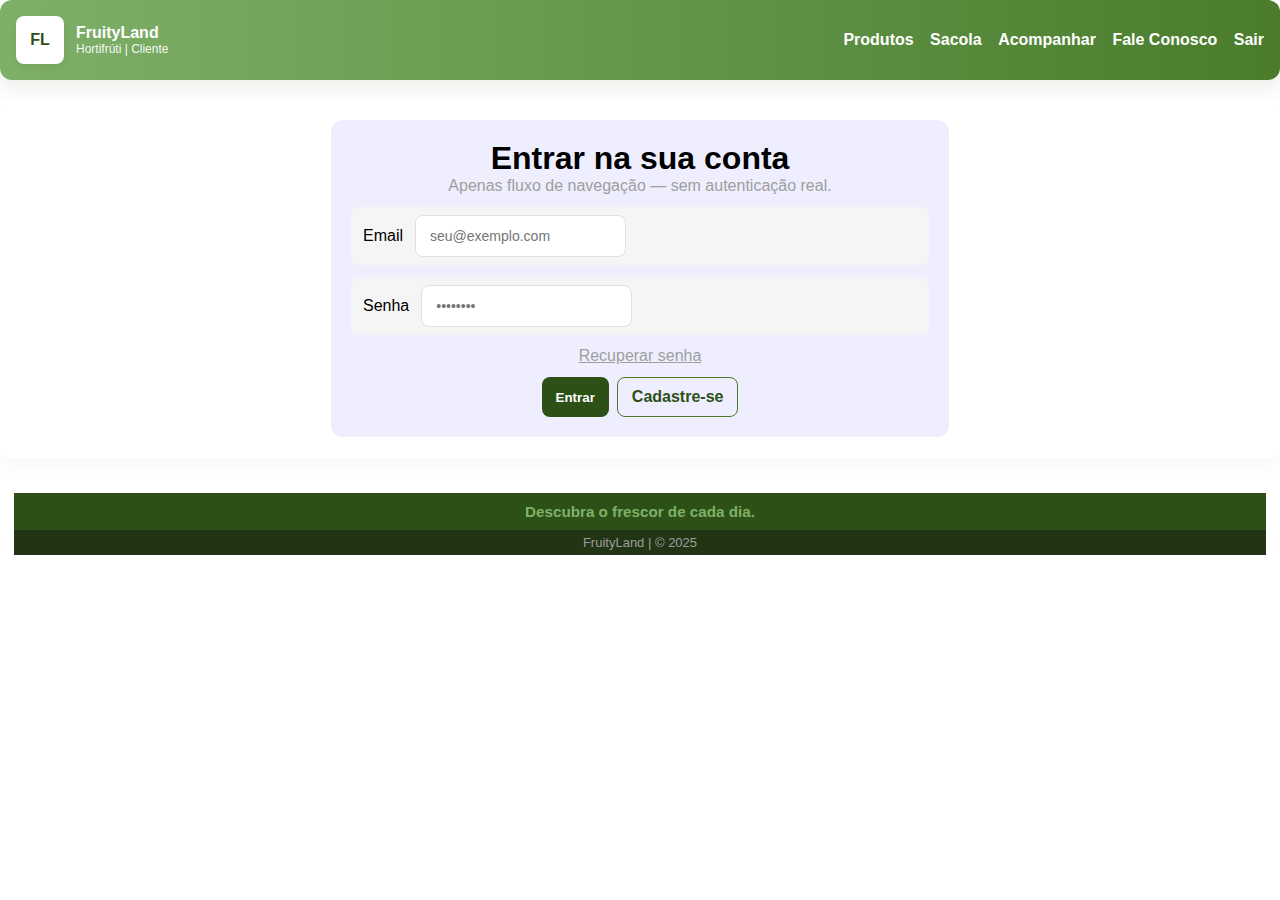
<file: index.html>
<!doctype html>
<html lang="pt-BR">
<head>
  <meta charset="utf-8" />
  <meta name="viewport" content="width=device-width,initial-scale=1" />
  <title>FruityLand — Login</title>
  <link rel="stylesheet" href="css/style.css">
  <!-- Página de login do cliente. Sem persistência. Formulário redireciona para buscar-produtos.html -->
</head>
<body>
  <div class="container">
    <!-- Cabeçalho comum: marca e links de navegação do cliente -->
<header class="header" role="banner" aria-label="Cabeçalho do site">
  <div class="brand">
    <div class="logo" aria-hidden="true">FL</div>
    <div>
      <strong>FruityLand</strong>
      <div style="font-size:12px; color:rgba(255,255,255,0.95)">Hortifrúti | Cliente</div>
    </div>
  </div>

  <nav role="navigation" aria-label="Menu principal">
    <a href="buscar-produtos.html">Produtos</a>
    <a href="sacola.html">Sacola</a>
    <a href="acompanhar-pedido.html">Acompanhar</a>
    <a href="fale-conosco.html">Fale Conosco</a>
    <a href="index.html">Sair</a>
    
  </nav>
</header>

    <main class="main" role="main">
      <div class="form-box">
        <h1>Entrar na sua conta</h1>
      <p style="color:var(--muted)">Apenas fluxo de navegação — sem autenticação real.</p>

      <form class="form" action="buscar-produtos.html" method="get" aria-label="Formulário de login">
        <label>
          <span>Email</span>
          <input class="input" type="email" name="email" placeholder="seu@exemplo.com" required>
        </label>
        <label>
          <span>Senha</span>
          <input class="input" type="password" name="senha" placeholder="••••••••" required>
        </label>
        <a style=" color:var(--muted);" href="recuperar-senha.html">Recuperar senha</a>
        <div style="display:flex; gap:8px; margin-top:8px; margin: auto;">
          <button class="button" type="submit">Entrar</button>
          <a class="button light" href="cadastro.html">Cadastre-se</a>
        </div>
      </form>
      </div>
    </main>

    <footer class="footer">
      <div class="content">
        <h3>Descubra o frescor de cada dia.</h3>
      </div>
      <div class="copyright">
        FruityLand | © 2025
      </div>
    </footer>
  </div>
</body>
</html>
</file>
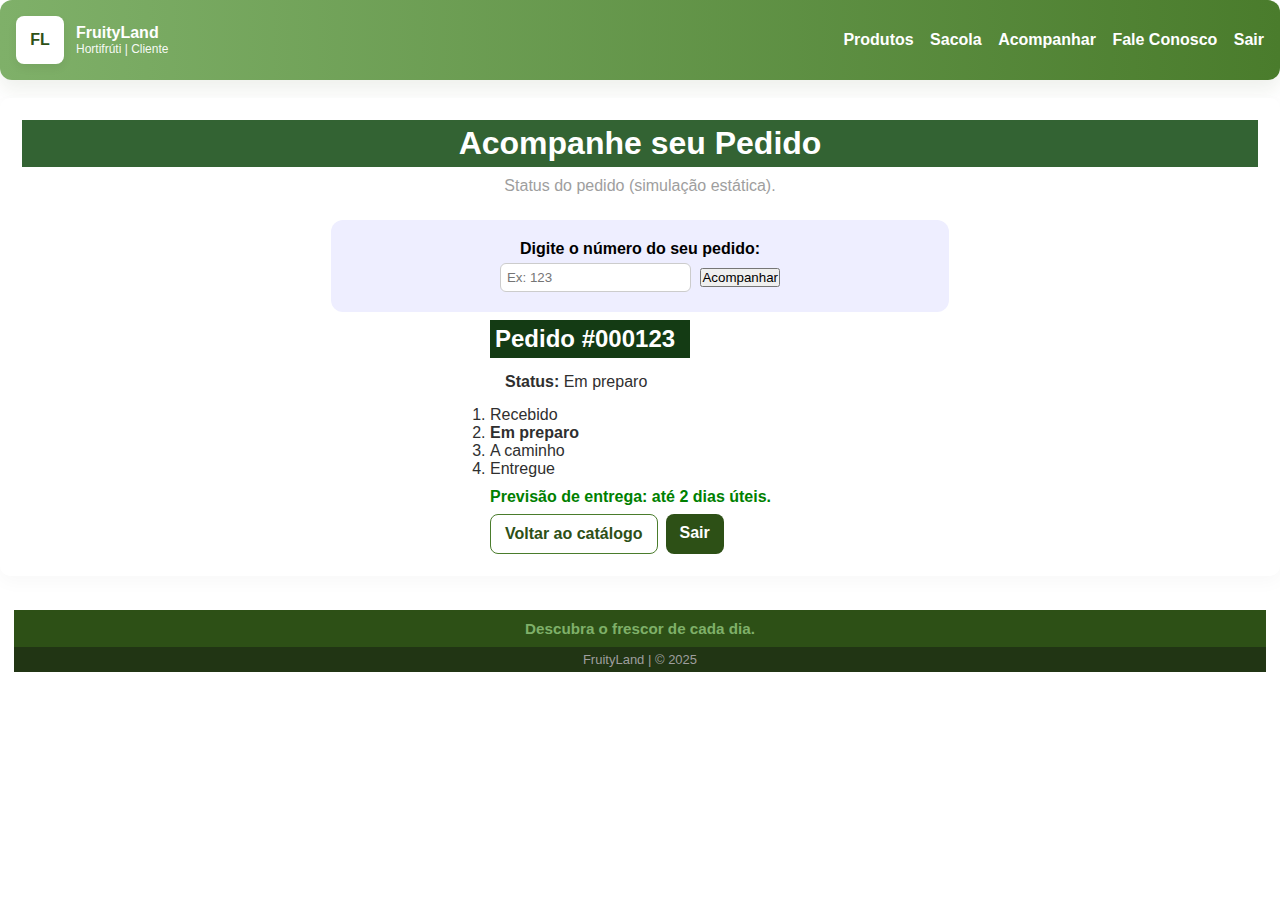
<file: acompanhar-pedido.html>
<!doctype html>
<html lang="pt-BR">
<head>
  <meta charset="utf-8" />
  <meta name="viewport" content="width=device-width,initial-scale=1" />
  <title>FruityLand — Acompanhar Pedido</title>
  <link rel="stylesheet" href="css/style.css">
  <!-- Página para acompanhar o status do pedido. Status simulado. -->
</head>
<body>
  <div class="container">
    <!-- Cabeçalho comum: marca e links de navegação do cliente -->
<header class="header" role="banner" aria-label="Cabeçalho do site">
  <div class="brand">
    <div class="logo" aria-hidden="true">FL</div>
    <div>
      <strong>FruityLand</strong>
      <div style="font-size:12px; color:rgba(255,255,255,0.95)">Hortifrúti | Cliente</div>
    </div>
  </div>

  <nav role="navigation" aria-label="Menu principal">
    <a href="buscar-produtos.html">Produtos</a>
    <a href="sacola.html">Sacola</a>
    <a href="acompanhar-pedido.html">Acompanhar</a>
    <a href="fale-conosco.html">Fale Conosco</a>
    <a href="index.html">Sair</a>
  </nav>
</header>

    <main class="main" aria-labelledby="acompanhar-title">
      <h1 id="acompanhar-title" style="background-color: rgb(51, 99, 51); padding: 5px; text-align: center; color:white;">Acompanhe seu Pedido</h1>
      <p style="color:var(--muted); text-align: center; padding: 10px;">Status do pedido (simulação estática).</p>

      <!-- Formulário simples com validações -->
        <form onsubmit="return false;" style="margin-top:15px; text-align: center;" class="form-box">
        <label for="numero-pedido"><strong>Digite o número do seu pedido:</strong></label><br>
        <input 
          type="number" 
          id="numero-pedido" 
          name="numero-pedido" 
          required 
          min="1" 
          placeholder="Ex: 123" 
          title="Digite apenas números válidos do pedido" 
          style="padding:6px; margin-top:5px; border-radius:6px; border:1px solid #ccc;"
        >
        <button type="submit" style="margin-left:5px;">Acompanhar</button>
      </form>
      <section style="margin-top:12px; width: 300px; margin: 0 auto;">
        <h2 style="background-color: rgb(20, 59, 20); color: #ffff; padding: 5px; width: 200px; margin-top: 8px;">Pedido #000123</h2>
        <p style="padding: 15px;"><strong>Status:</strong> Em preparo</p>
        <ol class="preparo">
          <li>Recebido</li>
          <li><strong>Em preparo</strong></li>
          <li>A caminho</li>
          <li>Entregue</li>
        </ol>

        <!-- Prazo de entrega adicionado em HTML puro -->
        <p style="margin-top:10px; font-weight:bold; color:green; margin-bottom: 8px;">
          Previsão de entrega: até 2 dias úteis.
        </p>

        <div style="display: flex; gap:8px; margin-top:10px; margin: auto;">
          <a class="button light" href="buscar-produtos.html">Voltar ao catálogo</a>
          <a class="button" href="index.html">Sair</a>
        </div>
      </section>
    </main>

    <footer class="footer">
      <div class="content">
        <h3>Descubra o frescor de cada dia.</h3>
      </div>
      <div class="copyright">
        FruityLand | © 2025
      </div>
    </footer>
  </div>
</body>
</html>
</file>
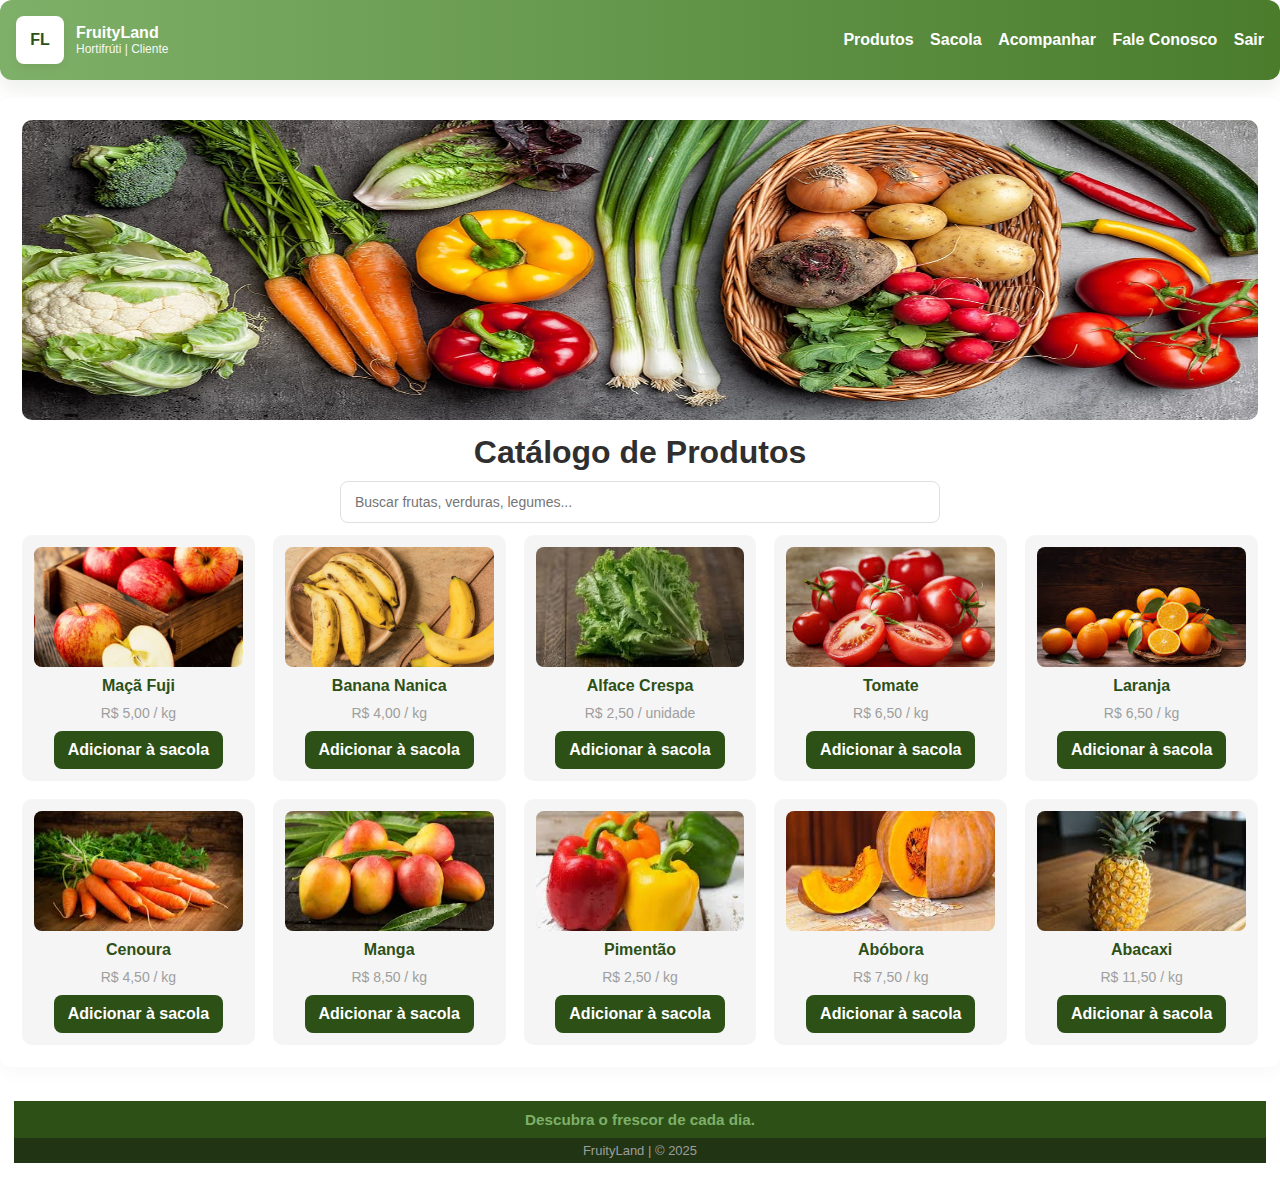
<file: buscar-produtos.html>
<!doctype html>
<html lang="pt-BR">
<head>
  <meta charset="utf-8" />
  <meta name="viewport" content="width=device-width,initial-scale=1" />
  <title>FruityLand — Produtos</title>
  <link rel="stylesheet" href="css/style.css">
  <!-- Catálogo de produtos (busca simulada). Botões adicionam itens levando à sacola estática. -->
</head>
<body>
  <div class="container">
    <!-- Cabeçalho comum: marca e links de navegação do cliente -->
<header class="header" role="banner" aria-label="Cabeçalho do site">
  <div class="brand">
    <div class="logo" aria-hidden="true">FL</div>
    <div>
      <strong>FruityLand</strong>
      <div style="font-size:12px; color:rgba(255,255,255,0.95)">Hortifrúti | Cliente</div>
    </div>
  </div>

  <nav role="navigation" aria-label="Menu principal">
    <a href="buscar-produtos.html">Produtos</a>
    <a href="sacola.html">Sacola</a>
    <a href="acompanhar-pedido.html">Acompanhar</a>
    <a href="fale-conosco.html">Fale Conosco</a>
    <a href="index.html">Sair</a>
  </nav>
</header>

    <main class="main" aria-labelledby="catalogo-title">
      <div>
        <img src="./alimentos.jpeg" width="100%" height="300px" style="border-radius: 10px;">
      </div>
      <h1 id="catalogo-title" style="padding: 10px; text-align: center;">Catálogo de Produtos</h1>
      <form class="form" onsubmit="return false;" role="search" aria-label="Pesquisar produtos" style="display: flex; margin: 0 auto;">
        <input class="input" type="search" placeholder="Buscar frutas, verduras, legumes..." aria-label="Campo de busca">
      </form>

      <section class="grid-produtos" aria-live="polite" aria-label="Lista de produtos">
        <!-- Produto 1 -->
        <article class="produto-card" role="article">
          <img src="./maca.fuji.webp" alt="Maçã Fuji em cesta" />
          <h3>Maçã Fuji</h3>
          <p>R$ 5,00 / kg</p>
          <a class="button" href="sacola.html">Adicionar à sacola</a>
        </article>

        <!-- Produto 2 -->
        <article class="produto-card">
          <img src="./banana.nanica.webp" alt="Cacho de banana nanica" />
          <h3>Banana Nanica</h3>
          <p>R$ 4,00 / kg</p>
          <a class="button" href="sacola.html">Adicionar à sacola</a>
        </article>

        <!-- Produto 3 -->
        <article class="produto-card">
          <img src="./alface.crespa.jpeg" alt="Maço de alface" />
          <h3>Alface Crespa</h3>
          <p>R$ 2,50 / unidade</p>
          <a class="button" href="sacola.html">Adicionar à sacola</a>
        </article>

        <!-- Produto 4 -->
        <article class="produto-card">
          <img src="./tomate.jpeg" alt="Tomates vermelhos" />
          <h3>Tomate</h3>
          <p>R$ 6,50 / kg</p>
          <a class="button" href="sacola.html">Adicionar à sacola</a>
        </article>

        <!-- Produto 5 -->
        <article class="produto-card">
          <img src="./laranja.jpeg" alt="Laranja" />
          <h3>Laranja</h3>
          <p>R$ 6,50 / kg</p>
          <a class="button" href="sacola.html">Adicionar à sacola</a>
        </article>

        <!-- Produto 6 -->
        <article class="produto-card">
          <img src="./cenoura.jpeg" alt="Cenoura" />
          <h3>Cenoura</h3>
          <p>R$ 4,50 / kg</p>
          <a class="button" href="sacola.html">Adicionar à sacola</a>
        </article>

        <!-- Produto 7 -->
        <article class="produto-card">
          <img src="./manga.jpeg" alt="Manga" />
          <h3>Manga</h3>
          <p>R$ 8,50 / kg</p>
          <a class="button" href="sacola.html">Adicionar à sacola</a>
        </article>

        <!-- Produto 8 -->
        <article class="produto-card">
          <img src="./pimentao.jpeg" alt="Pimentão" />
          <h3>Pimentão</h3>
          <p>R$ 2,50 / kg</p>
          <a class="button" href="sacola.html">Adicionar à sacola</a>
        </article>

        <!-- Produto 9 -->
        <article class="produto-card">
          <img src="./abobora.jpeg" alt="Abóbora" />
          <h3>Abóbora</h3>
          <p>R$ 7,50 / kg</p>
          <a class="button" href="sacola.html">Adicionar à sacola</a>
        </article>

        <!-- Produto 10 -->
        <article class="produto-card">
          <img src="./abacaxi.jpeg" alt="Abacaxi" />
          <h3>Abacaxi</h3>
          <p>R$ 11,50 / kg</p>
          <a class="button" href="sacola.html">Adicionar à sacola</a>
        </article>
      </section>
    </main>

    <footer class="footer">
      <div class="content">
        <h3>Descubra o frescor de cada dia.</h3>
      </div>
      <div class="copyright">
        FruityLand | © 2025
      </div>
    </footer>
  </div>
</body>
</html>
</file>
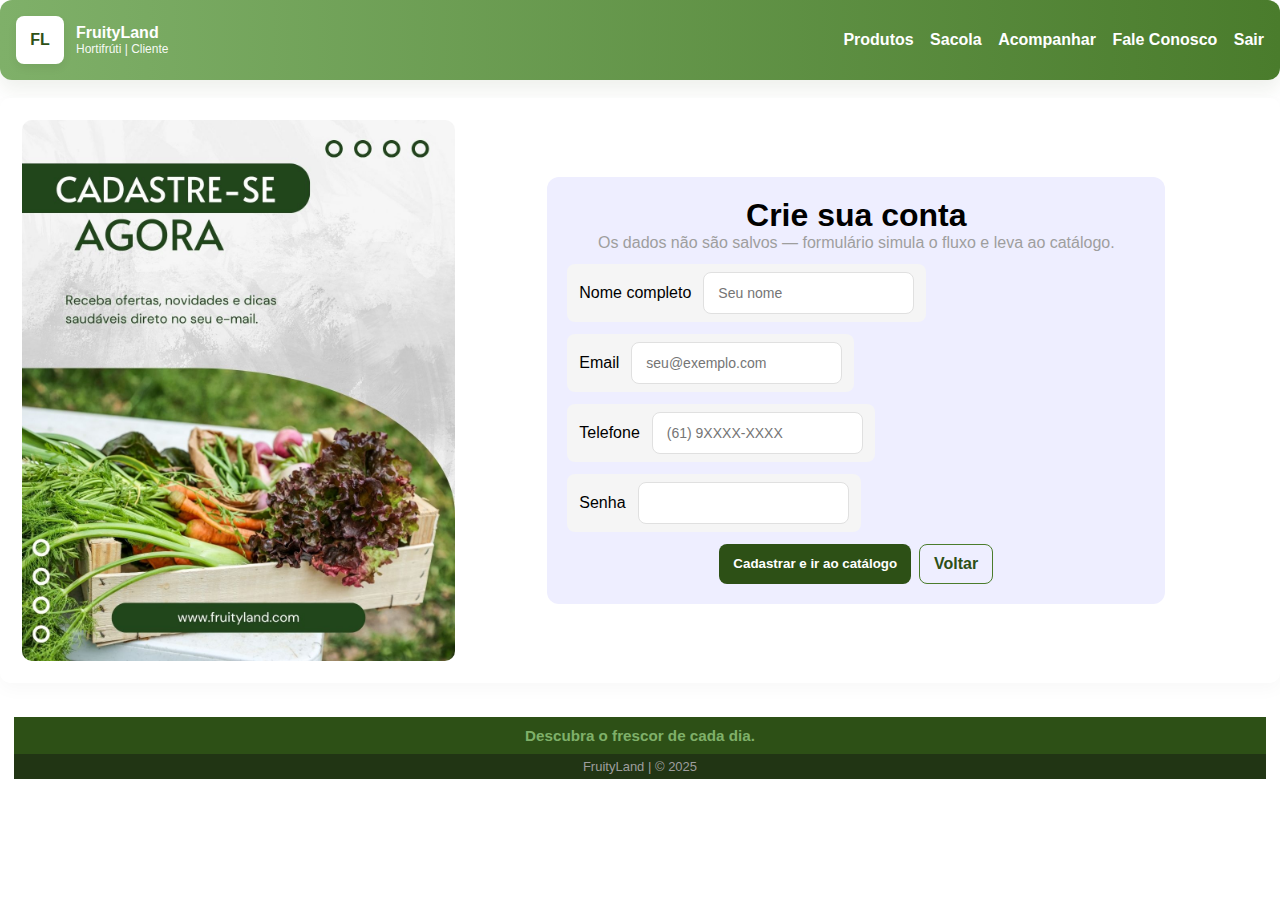
<file: cadastro.html>
<!doctype html>
<html lang="pt-BR">
<head>
  <meta charset="utf-8" />
  <meta name="viewport" content="width=device-width,initial-scale=1" />
  <title>FruityLand — Cadastro</title>
  <link rel="stylesheet" href="css/style.css">
  <!-- Página de cadastro do cliente. Campos básicos e sem envio real. -->
</head>
<body>
  <div class="container">
    <!-- Cabeçalho comum: marca e links de navegação do cliente -->
<header class="header" role="banner" aria-label="Cabeçalho do site">
  <div class="brand">
    <div class="logo" aria-hidden="true">FL</div>
    <div>
      <strong>FruityLand</strong>
      <div style="font-size:12px; color:rgba(255,255,255,0.95)">Hortifrúti | Cliente</div>
    </div>
  </div>

  <nav role="navigation" aria-label="Menu principal">
    <a href="buscar-produtos.html">Produtos</a>
    <a href="sacola.html">Sacola</a>
    <a href="acompanhar-pedido.html">Acompanhar</a>
    <a href="fale-conosco.html">Fale Conosco</a>
    <a href="index.html">Sair</a>
  </nav>
</header>

    <main class="main">
      <div style="display: flex; align-items: center;" >
        <img src="./fruityland.jpg" alt="Cadastro.img" width="35%" height="35%" style="border-radius: 10px ;">
        <div class="form-box">
        <h1>Crie sua conta</h1>
      <p style="color:var(--muted)">Os dados não são salvos — formulário simula o fluxo e leva ao catálogo.</p>

      <form class="form" action="buscar-produtos.html" method="get" aria-label="Formulário de cadastro" style="align-items: baseline;">
        <label>
          <span>Nome completo</span>
          <input class="input" type="text" name="nome" placeholder="Seu nome" required>
        </label>
        <label>
          <span>Email</span>
          <input class="input" type="email" name="email" placeholder="seu@exemplo.com" required>
        </label>
        <label>
          <span>Telefone</span>
          <input class="input" type="tel" name="telefone" placeholder="(61) 9XXXX-XXXX">
        </label>
        <label>
          <span>Senha</span>
          <input class="input" type="password" name="senha" required>
        </label>

        <div style="display:flex; gap:8px; margin-top:8px; margin: auto;">
          <button class="button" type="submit">Cadastrar e ir ao catálogo</button>
          <a class="button light" href="index.html">Voltar</a>
        </div>
      </div>
      </form>
      </div>
    </main>

    <footer class="footer">
      <div class="content">
        <h3>Descubra o frescor de cada dia.</h3>
      </div>
      <div class="copyright">
        FruityLand | © 2025
      </div>
    </footer>
  </div>
</body>
</html>
</file>
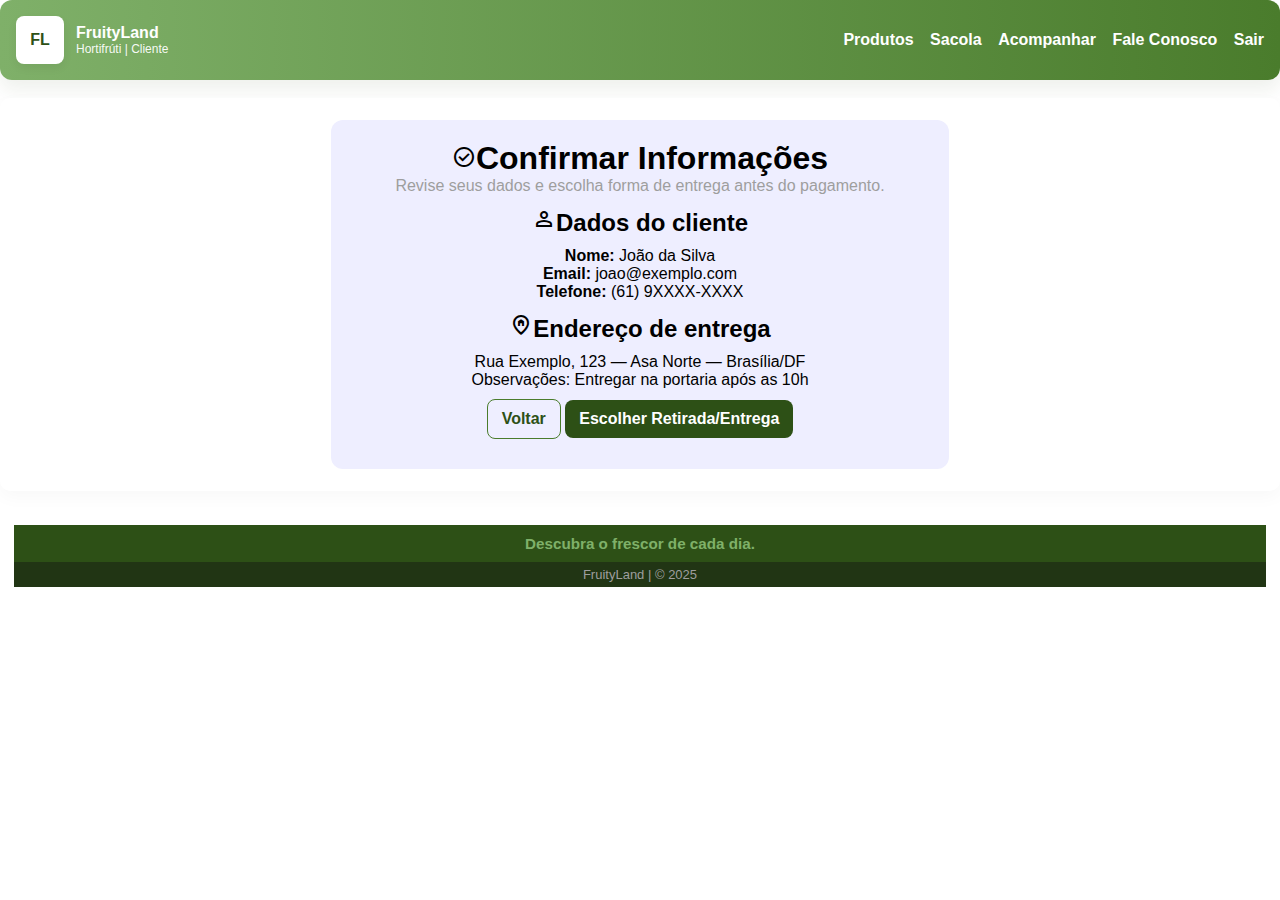
<file: confirmar-dados.html>
<!doctype html>
<html lang="pt-BR">
<head>
  <meta charset="utf-8" />
  <meta name="viewport" content="width=device-width,initial-scale=1" />
  <title>FruityLand — Confirmar Dados</title>
  <link rel="stylesheet" href="css/style.css">
  <link href="https://fonts.googleapis.com/css2?family=Material+Symbols+Outlined" rel="stylesheet"/>

  <!-- Página de confirmação dos dados do cliente e endereço antes do pagamento -->
</head>
<body>
  <div class="container">
    <!-- Cabeçalho comum: marca e links de navegação do cliente -->
<header class="header" role="banner" aria-label="Cabeçalho do site">
  <div class="brand">
    <div class="logo" aria-hidden="true">FL</div>
    <div>
      <strong>FruityLand</strong>
      <div style="font-size:12px; color:rgba(255,255,255,0.95)">Hortifrúti | Cliente</div>
    </div>
  </div>

  <nav role="navigation" aria-label="Menu principal">
    <a href="buscar-produtos.html">Produtos</a>
    <a href="sacola.html">Sacola</a>
    <a href="acompanhar-pedido.html">Acompanhar</a>
    <a href="fale-conosco.html">Fale Conosco</a>
    <a href="index.html">Sair</a>
  </nav>
</header>

    <main class="main" aria-labelledby="confirmar-title">
      <div class="form-box" >
        <h1 id="confirmar-title"><span class="material-symbols-outlined">check_circle</span>Confirmar Informações</h1>
      <p style="color:var(--muted)">Revise seus dados e escolha forma de entrega antes do pagamento.</p>

      <section style="margin-top:12px;">
        <h2><span class="material-symbols-outlined">person</span>Dados do cliente</h2>
        <p style="padding-top: 10px;"><strong>Nome:</strong> João da Silva</p>
        <p><strong>Email:</strong> joao@exemplo.com</p>
        <p><strong>Telefone:</strong> (61) 9XXXX-XXXX</p>
      </section>

      <section style="margin-top:12px;">
        <h2><span class="material-symbols-outlined">home_pin</span>Endereço de entrega</h2>
        <p style="padding-top: 10px;">Rua Exemplo, 123 — Asa Norte — Brasília/DF</p>
        <p>Observações: Entregar na portaria após as 10h</p>

      </section>
      <div style="gap:8px; margin-top:12px; margin: auto; padding: 10px;">
        <a class="button light" href="sacola.html">Voltar</a>
        <a class="button" href="retirada.html">Escolher Retirada/Entrega</a>
      </div>
      </div>
    </main>

    <footer class="footer">
      <div class="content">
        <h3>Descubra o frescor de cada dia.</h3>
      </div>
      <div class="copyright">
        FruityLand | © 2025
      </div>
    </footer>
  </div>
</body>
</html>
</file>
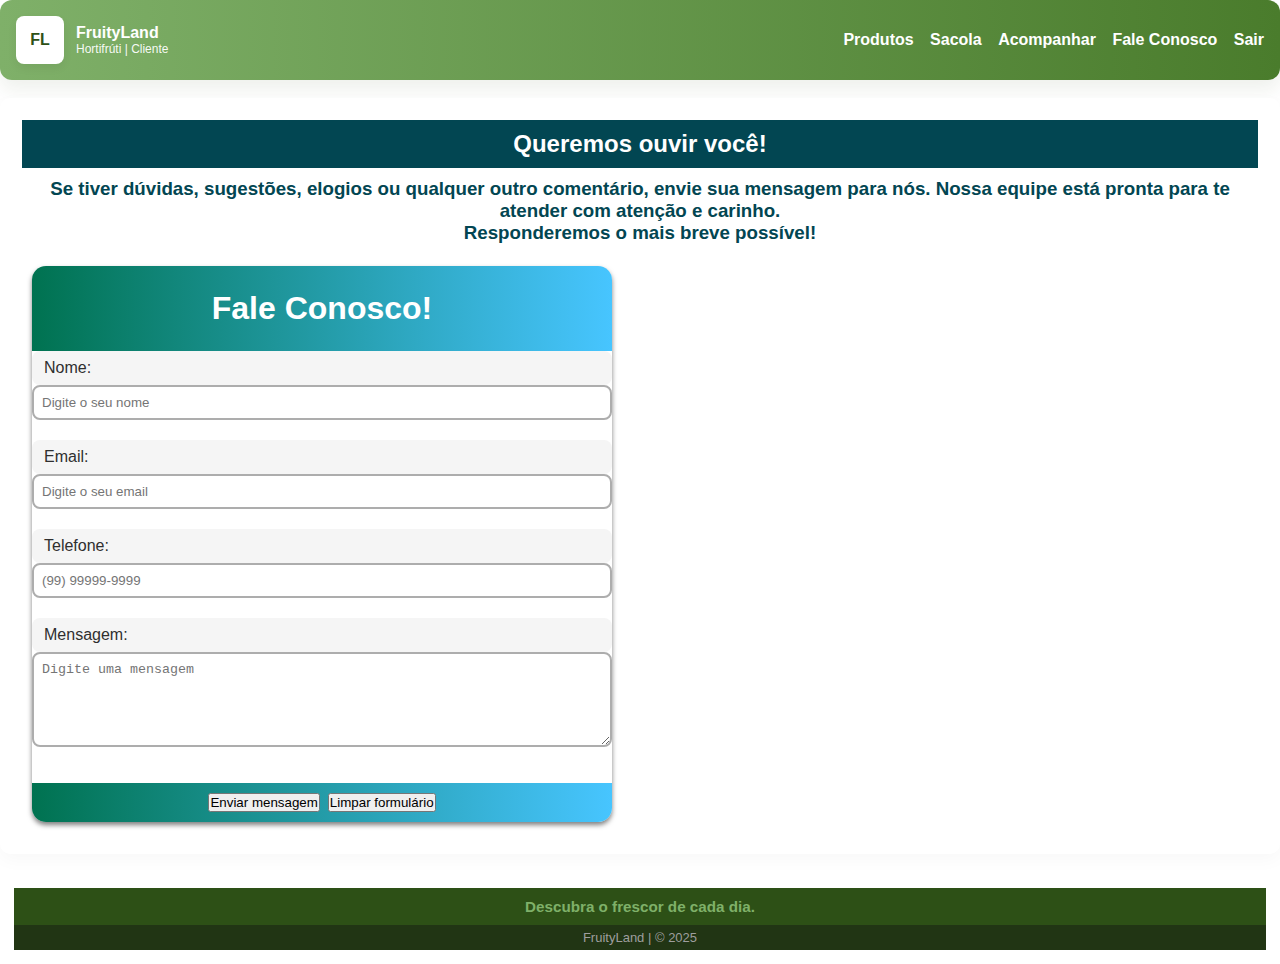
<file: fale-conosco.html>
<!doctype html>
<html lang="pt-BR">
<head>
  <meta charset="utf-8" />
  <meta name="viewport" content="width=device-width,initial-scale=1" />
  <title>FruityLand — Fale Conosco</title>
  <link rel="stylesheet" href="css/style.css">
  <style>
    .form-content {
      margin-bottom: 16px;
    }

    .form-content.error input,
    .form-content.error textarea {
      border: 1px solid red;
    }

    .form-content a {
      color: red;
      font-size: 12px;
      margin-top: 4px;
      display: block;
    }

    .button-group {
      display: flex;
      gap: 8px;
      margin-top: 16px;
    }
    .main form{
      width: 50%;
      display: flex;
      gap: 20px;
      justify-content: center;
      align-items: center;
      padding: 20px;
      box-sizing: border-box;
    }

    
  </style>
</head>
<body>
  <div class="container">
    <header class="header" role="banner" aria-label="Cabeçalho do site">
      <div class="brand">
        <div class="logo" aria-hidden="true">FL</div>
        <div>
          <strong>FruityLand</strong>
          <div style="font-size:12px; color:rgba(255,255,255,0.95)">Hortifrúti | Cliente</div>
        </div>
      </div>

      <nav role="navigation" aria-label="Menu principal">
        <a href="buscar-produtos.html">Produtos</a>
        <a href="sacola.html">Sacola</a>
        <a href="acompanhar-pedido.html">Acompanhar</a>
        <a href="fale-conosco.html">Fale Conosco</a>
        <a href="index.html">Sair</a>
      </nav>
    </header>

    <main class="main" aria-labelledby="fale-title">
      <div>
        <h2 style="background-color: rgb(2, 70, 82); color: white; padding: 10px; text-align: center;">Queremos ouvir você!</h2>
        <h3 style="color:  rgb(2, 70, 82); margin-top: 10px; text-align: center;">Se tiver dúvidas, sugestões, elogios ou qualquer outro comentário, envie sua mensagem para nós.
 Nossa equipe está pronta para te atender com atenção e carinho.
 <br>Responderemos o mais breve possível!</h3>
        <form id="form" class="form" aria-label="Formulário de contato" style="padding: 10px;">
        <div class="formulario">
          <div class="form-header">
            <h1 id="fale-title">Fale Conosco!</h1>
          </div>
          <div class="form-content">
          <label for="username">Nome:</label>
          <input type="text" id="username" placeholder="Digite o seu nome" />
          <a></a>
        </div>

        <div class="form-content">
          <label for="email">Email:</label>
          <input type="email" id="email" placeholder="Digite o seu email" />
          <a></a>
        </div>

        <div class="form-content">
          <label for="telefone">Telefone:</label>
          <input type="tel" id="telefone" placeholder="(99) 99999-9999" maxlength="15" />
          <a></a>
        </div>

        <div class="form-content">
          <label for="mensagem">Mensagem:</label>
          <textarea id="mensagem" rows="5" placeholder="Digite uma mensagem"></textarea>
          <a></a>
        </div>

        <div class="button-group" style=" display: flex; justify-content: center; gap: 8px;">
          <button type="submit">Enviar mensagem</button>
          <button type="reset">Limpar formulário</button>
        </div>
      </form>
      </div>
      
    </main>

    <footer class="footer">
      <div class="content">
        <h3>Descubra o frescor de cada dia.</h3>
      </div>
      <div class="copyright">
        FruityLand | © 2025
      </div>
    </footer>
  </div>

  <script>
    const form = document.getElementById("form");
    const username = document.getElementById("username");
    const email = document.getElementById("email");
    const telefone = document.getElementById("telefone");
    const mensagem = document.getElementById("mensagem");

    form.addEventListener("submit", (event) => {
      event.preventDefault();
      checkForm();
    });

    telefone.addEventListener("input", () => {
      let valor = telefone.value.replace(/\D/g, "");
      if (valor.length > 11) valor = valor.slice(0, 11);

      if (valor.length <= 10) {
        telefone.value = valor.replace(/(\d{2})(\d{4})(\d{0,4})/, "($1) $2-$3");
      } else {
        telefone.value = valor.replace(/(\d{2})(\d{5})(\d{0,4})/, "($1) $2-$3");
      }
    });

    function checkInputUsername() {
      const usernameValue = username.value.trim();
      if (usernameValue === "") {
        errorInput(username, "Nome obrigatório!");
      } else {
        clearError(username);
      }
    }

    function checkInputEmail() {
      const emailValue = email.value.trim();
      const emailRegex = /^[^\s@]+@[^\s@]+\.[^\s@]+$/;
      if (emailValue === "") {
        errorInput(email, "E-mail obrigatório!");
      } else if (!emailRegex.test(emailValue)) {
        errorInput(email, "Formato de e-mail inválido!");
      } else {
        clearError(email);
      }
    }

    function checkInputTelefone() {
      const telefoneValue = telefone.value.trim();
      const telefoneRegex = /^\(\d{2}\)\s\d{4,5}-\d{4}$/;
      if (telefoneValue === "") {
        errorInput(telefone, "Telefone obrigatório!");
      } else if (!telefoneRegex.test(telefoneValue)) {
        errorInput(telefone, "Formato de telefone inválido!");
      } else {
        clearError(telefone);
      }
    }

    function checkInputMensagem() {
      const mensagemValue = mensagem.value.trim();
      if (mensagemValue === "") {
        errorInput(mensagem, "Escreva uma mensagem!");
      } else {
        clearError(mensagem);
      }
    }

    function checkForm() {
      checkInputUsername();
      checkInputEmail();
      checkInputTelefone();
      checkInputMensagem();

      const formItems = form.querySelectorAll(".form-content");
      const isValid = [...formItems].every((item) => item.className === "form-content");

      if (isValid) {
        alert("Mensagem enviada com sucesso! (simulação)");
        form.reset();
      } else {
        alert("Preencha todos os campos corretamente!");
      }
    }

    function errorInput(input, message) {
      const formItem = input.parentElement;
      const textMessage = formItem.querySelector("a");
      textMessage.innerText = message;
      formItem.className = "form-content error";
    }

    function clearError(input) {
      const formItem = input.parentElement;
      const textMessage = formItem.querySelector("a");
      textMessage.innerText = "";
      formItem.className = "form-content";
    }
  </script>
</body>
</file>
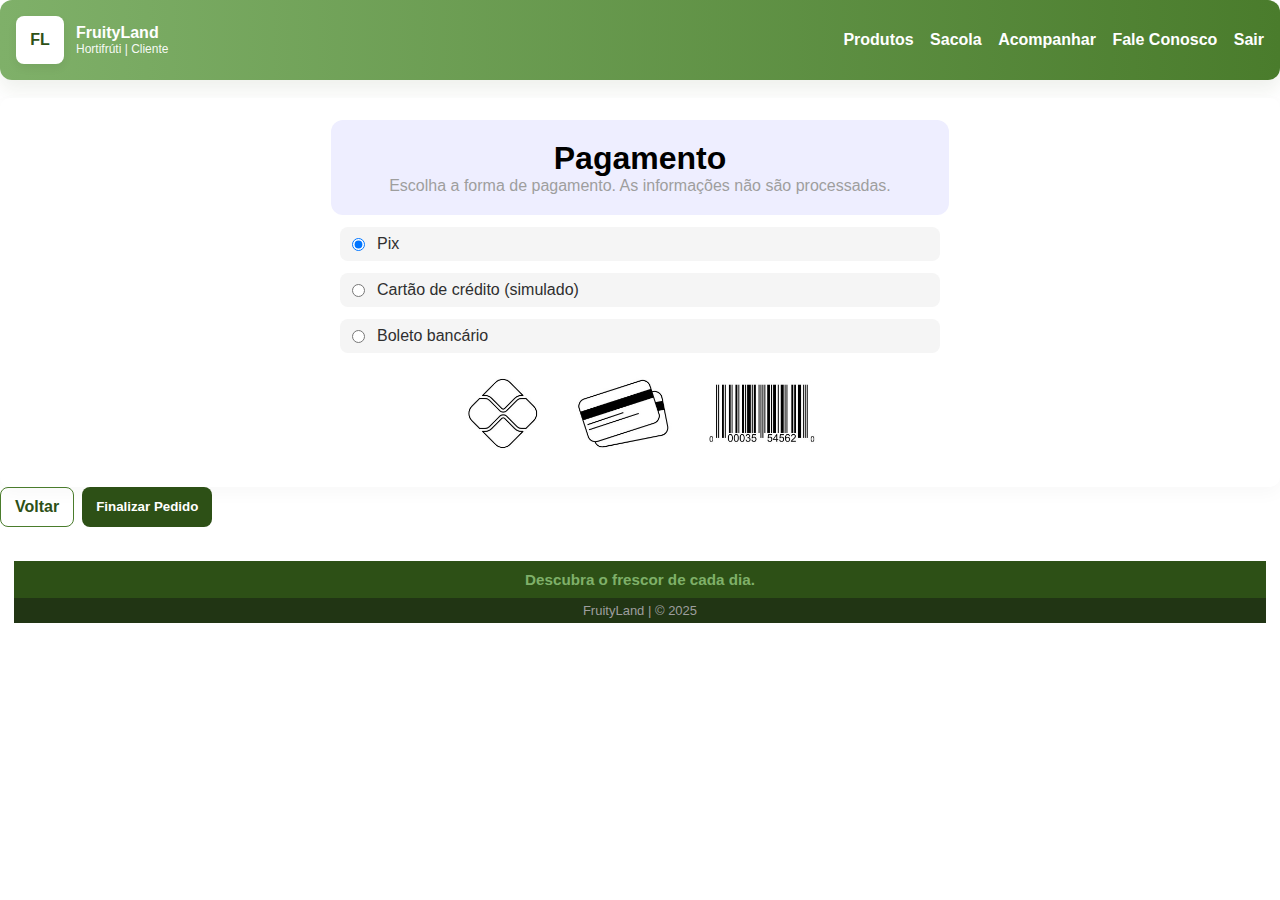
<file: pagamento.html>
<!doctype html>
<html lang="pt-BR">
<head>
  <meta charset="utf-8" />
  <meta name="viewport" content="width=device-width,initial-scale=1" />
  <title>FruityLand — Pagamento</title>
  <link rel="stylesheet" href="css/style.css">
  <!-- Página de escolha da forma de pagamento (simulação). -->
</head>
<body>
  <div class="container">
    <!-- Cabeçalho comum: marca e links de navegação do cliente -->
<header class="header" role="banner" aria-label="Cabeçalho do site">
  <div class="brand">
    <div class="logo" aria-hidden="true">FL</div>
    <div>
      <strong>FruityLand</strong>
      <div style="font-size:12px; color:rgba(255,255,255,0.95)">Hortifrúti | Cliente</div>
    </div>
  </div>

  <nav role="navigation" aria-label="Menu principal">
    <a href="buscar-produtos.html">Produtos</a>
    <a href="sacola.html">Sacola</a>
    <a href="acompanhar-pedido.html">Acompanhar</a>
    <a href="fale-conosco.html">Fale Conosco</a>
    <a href="index.html">Sair</a>
  </nav>
</header>

    <main class="main" aria-labelledby="pagamento-title">
      <div class="form-box">
        <h1 id="pagamento-title">Pagamento</h1>
      <p style="color:var(--muted)">Escolha a forma de pagamento. As informações não são processadas.</p>
      </div>

      <div class="pagamento">
        <form class="form" action="acompanhar-pedido.html" method="get" aria-label="Formulário de pagamento" style="display: flex; gap: 12px;">
        <label >
          <input type="radio" name="pag" value="pix" checked> Pix
        </label>
        <label>
          <input type="radio" name="pag" value="cartao"> Cartão de crédito (simulado)
        </label>
        <label>
          <input type="radio" name="pag" value="boleto"> Boleto bancário
        </label>
        <img src="./Banco Virtual.jpg" alt="Pagamento"  class="imagem-pagamento" width="60%" height="40%" style="margin: 0 auto;">
        </div>
      </div>
      <div style="display:flex; gap:8px; margin-top:12px; margin: auto;">
        <a class="button light" href="retirada.html">Voltar</a>
        <button class="button" type="submit">Finalizar Pedido</button>
      </div>
      </form>
    </main>

    <footer class="footer">
      <div class="content">
        <h3>Descubra o frescor de cada dia.</h3>
      </div>
      <div class="copyright">
        FruityLand | © 2025
      </div>
    </footer>
  </div>
</body>
</html>
</file>
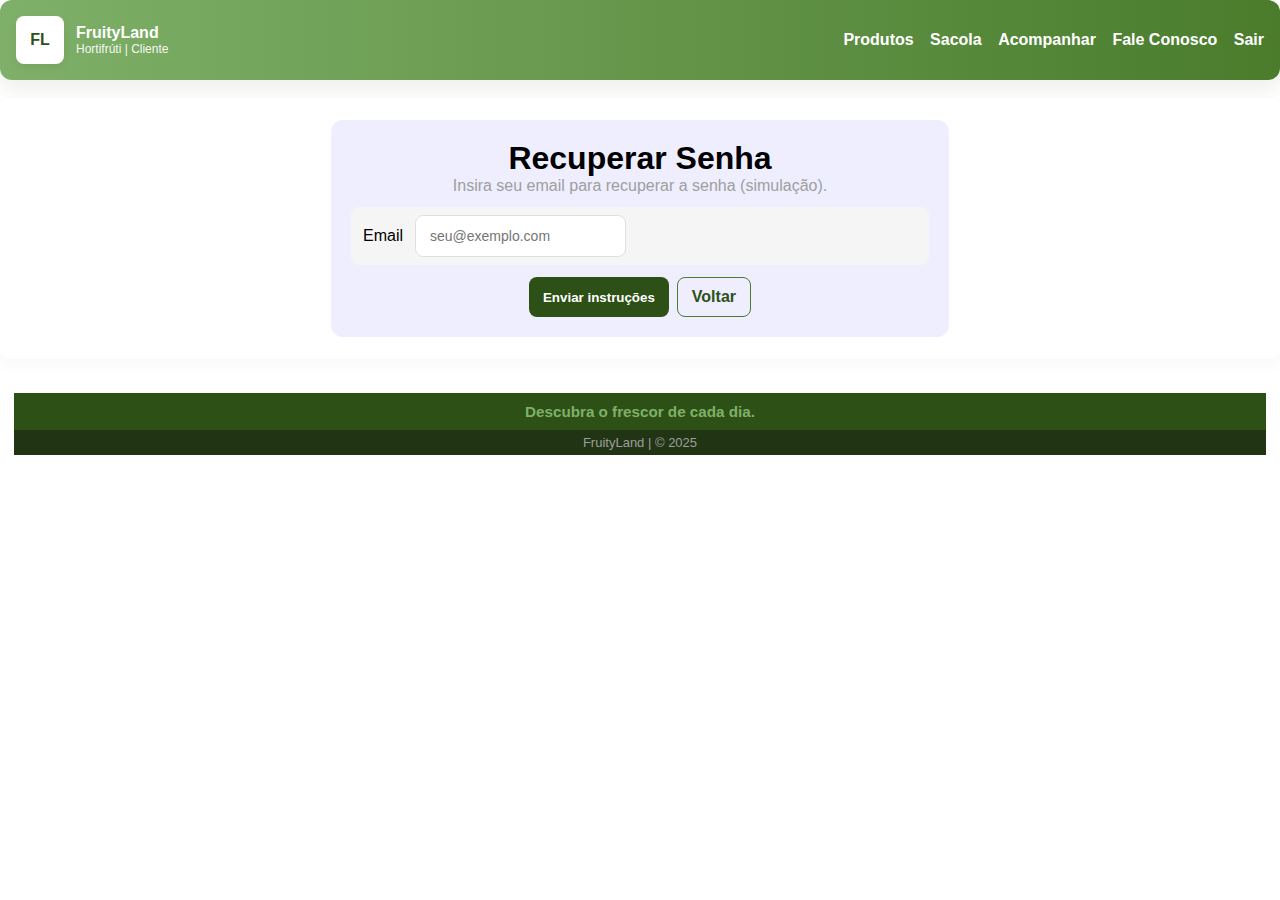
<file: recuperar-senha.html>
<!doctype html>
<html lang="pt-BR">
<head>
  <meta charset="utf-8" />
  <meta name="viewport" content="width=device-width,initial-scale=1" />
  <title>FruityLand — Recuperar Senha</title>
  <link rel="stylesheet" href="css/style.css">
  <!-- Recuperação de senha (simulação): redireciona para login após "envio". -->
</head>
<body>
  <div class="container">
    <!-- Cabeçalho comum: marca e links de navegação do cliente -->
<header class="header" role="banner" aria-label="Cabeçalho do site">
  <div class="brand">
    <div class="logo" aria-hidden="true">FL</div>
    <div>
      <strong>FruityLand</strong>
      <div style="font-size:12px; color:rgba(255,255,255,0.95)">Hortifrúti | Cliente</div>
    </div>
  </div>

  <nav role="navigation" aria-label="Menu principal">
    <a href="buscar-produtos.html">Produtos</a>
    <a href="sacola.html">Sacola</a>
    <a href="acompanhar-pedido.html">Acompanhar</a>
    <a href="fale-conosco.html">Fale Conosco</a>
    <a href="index.html">Sair</a>
  </nav>
</header>

    <main class="main" aria-labelledby="recuperar-title">
      <div class="form-box">
        <h1 id="recuperar-title">Recuperar Senha</h1>
        <p style="color:var(--muted)">Insira seu email para recuperar a senha (simulação).</p>

      <form class="form" action="index.html" method="get" aria-label="Formulário de recuperação de senha">
        <label>
          <span>Email</span>
          <input class="input" type="email" name="email" required placeholder="seu@exemplo.com">
        </label>

        <div style="display:flex; gap:8px; margin-top:8px; margin: auto;">
          <button class="button" type="submit">Enviar instruções</button>
          <a class="button light" href="index.html">Voltar</a>
        </div>
      </form>
      </div>
    </main>

    <footer class="footer">
      <div class="content">
        <h3>Descubra o frescor de cada dia.</h3>
      </div>
      <div class="copyright">
        FruityLand | © 2025
      </div>
    </footer>
  </div>
</body>
</html>
</file>
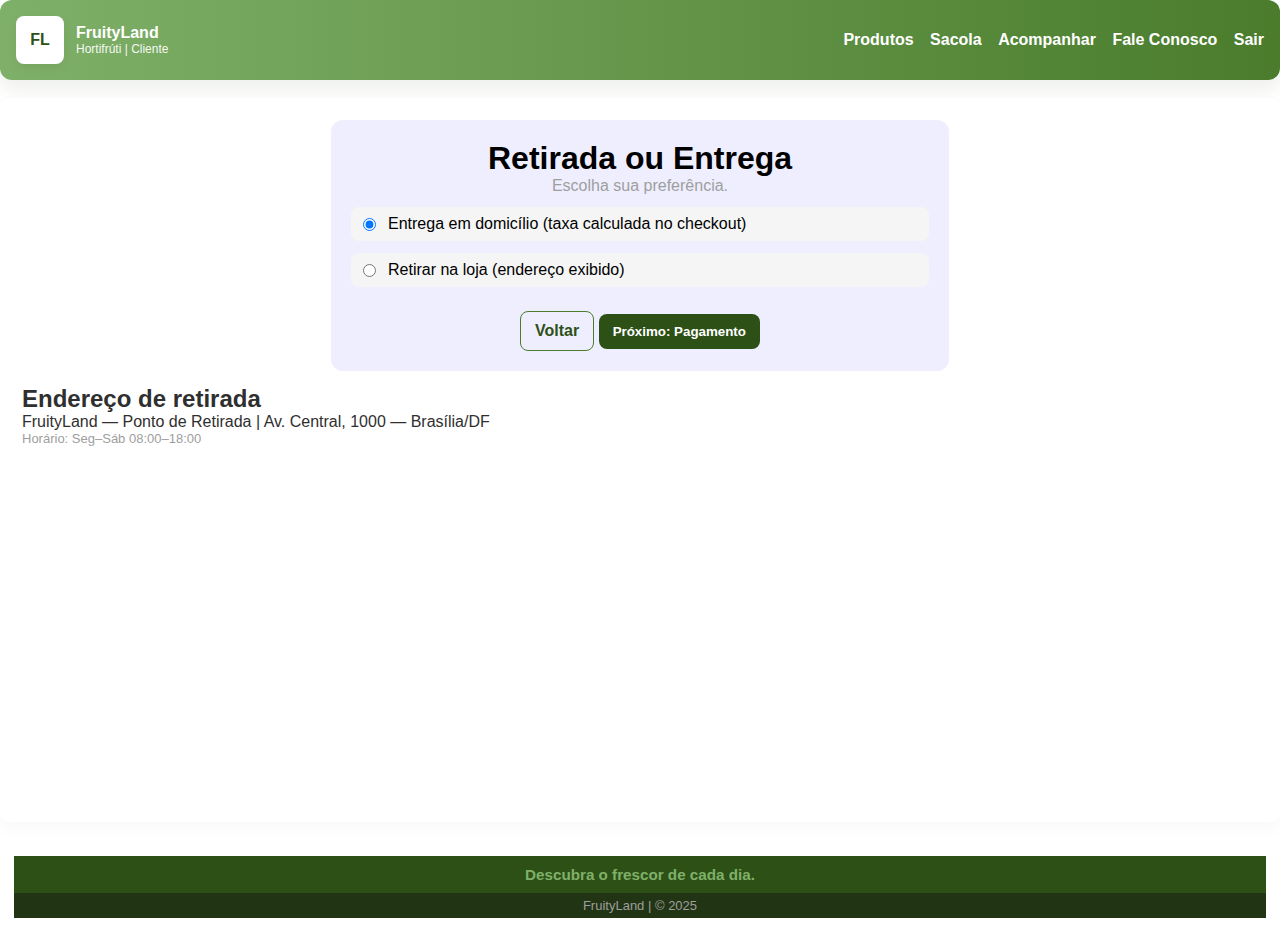
<file: retirada.html>
<!doctype html>
<html lang="pt-BR">
<head>
  <meta charset="utf-8" />
  <meta name="viewport" content="width=device-width,initial-scale=1" />
  <title>FruityLand — Retirada / Entrega</title>
  <link rel="stylesheet" href="css/style.css">
  <!-- Escolha entre retirada na loja ou entrega (simulação) -->
</head>
<body>
  <div class="container">
    <!-- Cabeçalho comum: marca e links de navegação do cliente -->
<header class="header" role="banner" aria-label="Cabeçalho do site">
  <div class="brand">
    <div class="logo" aria-hidden="true">FL</div>
    <div>
      <strong>FruityLand</strong>
      <div style="font-size:12px; color:rgba(255,255,255,0.95)">Hortifrúti | Cliente</div>
    </div>
  </div>

  <nav role="navigation" aria-label="Menu principal">
    <a href="buscar-produtos.html">Produtos</a>
    <a href="sacola.html">Sacola</a>
    <a href="acompanhar-pedido.html">Acompanhar</a>
    <a href="fale-conosco.html">Fale Conosco</a>
    <a href="index.html">Sair</a>
  </nav>
</header>

    <main class="main" aria-labelledby="retirada-title">
      <div class="form-box">
        <h1 id="retirada-title">Retirada ou Entrega</h1>
      <p style="color:var(--muted)">Escolha sua preferência.</p>

      <form class="form" action="pagamento.html" method="get" aria-label="Opções de retirada ou entrega">
        <label>
          <input type="radio" name="tipo" value="entrega" checked> Entrega em domicílio (taxa calculada no checkout)
        </label>
        <label>
          <input type="radio" name="tipo" value="retirada"> Retirar na loja (endereço exibido)
        </label>

        <div style="margin-top:12px;">
          <a class="button light" href="confirmar-dados.html">Voltar</a>
          <button class="button" type="submit">Próximo: Pagamento</button>
        </div>
      </form>
      </div>

      <section style="margin-top:14px;">
        <h2>Endereço de retirada</h2>
        <p>FruityLand — Ponto de Retirada | Av. Central, 1000 — Brasília/DF</p>
        <p style="font-size:13px; color:var(--muted)">Horário: Seg–Sáb 08:00–18:00</p>
        <iframe src="https://www.google.com/maps/embed?pb=!1m18!1m12!1m3!1d122830.05293919539!2d-48.064973298600556!3d-15.833499794772756!2m3!1f0!2f0!3f0!3m2!1i1024!2i768!4f13.1!3m3!1m2!1s0x935a315a256f5487%3A0xe23dc019d5405d7a!2sCm%20Hortifruti!5e0!3m2!1spt-BR!2sbr!4v1761109562204!5m2!1spt-BR!2sbr" width="100%" height="350" style="border:0; border-radius: 20px; padding: 10px;" allowfullscreen="" loading="lazy" referrerpolicy="no-referrer-when-downgrade"></iframe>

      </section>
    </main>

    <footer class="footer">
      <div class="content">
        <h3>Descubra o frescor de cada dia.</h3>
      </div>
      <div class="copyright">
        FruityLand | © 2025
      </div>
    </footer>
  </div>
</body>
</html>
</file>
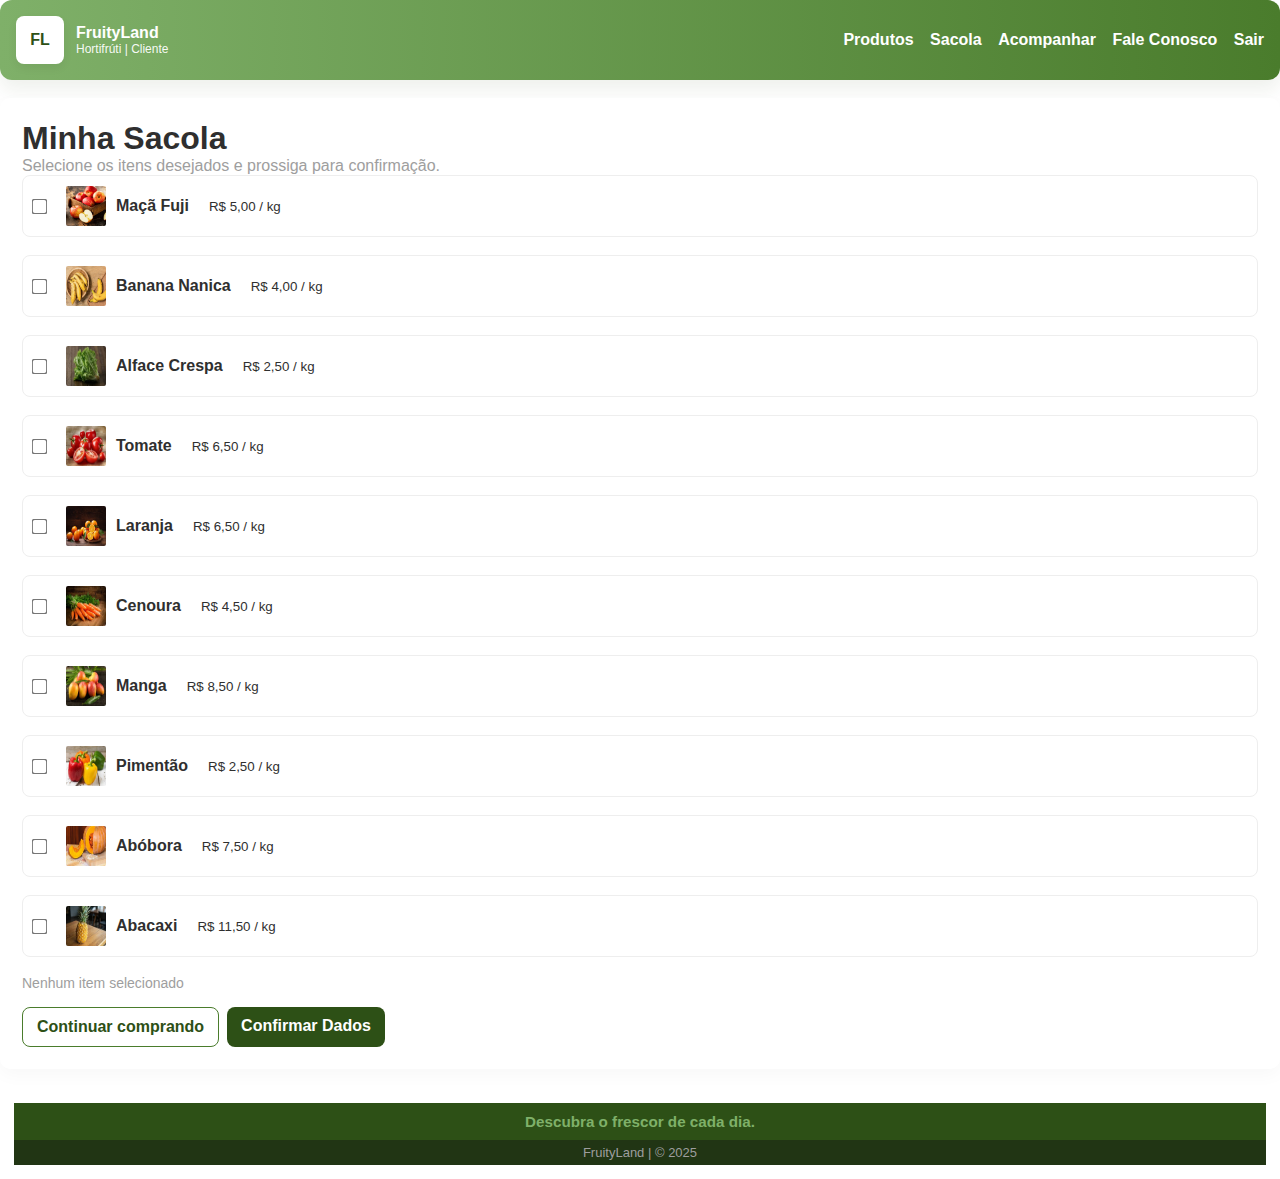
<file: sacola.html>
<!doctype html>
<html lang="pt-BR">
<head>
  <meta charset="utf-8" />
  <meta name="viewport" content="width=device-width,initial-scale=1" />
  <title>FruityLand — Sacola</title>
  <link rel="stylesheet" href="css/style.css">
  <style>
    /* Ajustes visuais dos checkboxes e itens */
    .sacola-list {
      list-style: none;
      padding: 0;
      margin: 0;
    }

    .sacola-item {
      display: flex;
      justify-content: space-between;
      align-items: center;
      background: rgba(255,255,255,0.1);
      padding: 10px;
      margin-bottom: 8px;
      border-radius: 8px;
    }

    .sacola-item input[type="checkbox"] {
      margin-right: 10px;
      transform: scale(1.2);
    }

    .sacola-item.selected {
      background-color: rgba(0, 255, 100, 0.15);
    }

    .total-selecionados {
      margin-top: 10px;
      color: var(--muted);
      font-size: 14px;
    }
  </style>
</head>
<body>
  <div class="container">
    <!-- Cabeçalho -->
<header class="header" role="banner" aria-label="Cabeçalho do site">
  <div class="brand">
    <div class="logo" aria-hidden="true">FL</div>
    <div>
      <strong>FruityLand</strong>
      <div style="font-size:12px; color:rgba(255,255,255,0.95)">Hortifrúti | Cliente</div>
    </div>
  </div>

  <nav role="navigation" aria-label="Menu principal">
    <a href="buscar-produtos.html">Produtos</a>
    <a href="sacola.html">Sacola</a>
    <a href="acompanhar-pedido.html">Acompanhar</a>
    <a href="fale-conosco.html">Fale Conosco</a>
    <a href="index.html">Sair</a>
  </nav>
</header>

    <main class="main" aria-labelledby="sacola-title">
      <h1 id="sacola-title">Minha Sacola</h1>
      <p style="color:var(--muted)">Selecione os itens desejados e prossiga para confirmação.</p>

      <ul class="sacola-list" id="sacola-list">
        <!-- Itens simulados -->
        <li class="sacola-item">
          <label>
            <input type="checkbox" class="select-item">
            <img src="./maca.fuji.webp" width="40px" height="40px" style="border-radius: 2px;">
            <strong>Maçã Fuji</strong><br>
            <small>R$ 5,00 / kg</small>
          </label>
        </li>

        <li class="sacola-item">
          <label>
            <input type="checkbox" class="select-item">
            <img src="./banana.nanica.webp" width="40px" height="40px" style="border-radius: 2px;">
            <strong>Banana Nanica</strong><br>
            <small> R$ 4,00 / kg</small>
          </label>
        </li>

        <li class="sacola-item">
          <label>
            <input type="checkbox" class="select-item">
            <img src="./alface.crespa.jpeg" width="40px" height="40px" style="border-radius: 2px;">
            <strong>Alface Crespa</strong><br>
            <small> R$ 2,50 / kg</small>
          </label>
        </li>

        <li class="sacola-item">
          <label>
            <input type="checkbox" class="select-item">
            <img src="./tomate.jpeg" width="40px" height="40px" style="border-radius: 2px;">
            <strong>Tomate</strong><br>
            <small>R$ 6,50 / kg</small>
          </label>
        </li>

                <li class="sacola-item">
          <label>
            <input type="checkbox" class="select-item">
            <img src="./laranja.jpeg" width="40px" height="40px" style="border-radius: 2px;">
            <strong>Laranja</strong><br>
            <small>R$ 6,50 / kg</small>
          </label>
        </li>

                <li class="sacola-item">
          <label>
            <input type="checkbox" class="select-item">
            <img src="./cenoura.jpeg" width="40px" height="40px" style="border-radius: 2px;">
            <strong>Cenoura</strong><br>
            <small>R$ 4,50 / kg</small>
          </label>
        </li>

                <li class="sacola-item">
          <label>
            <input type="checkbox" class="select-item">
            <img src="./manga.jpeg" width="40px" height="40px" style="border-radius: 2px;">
            <strong>Manga</strong><br>
            <small>R$ 8,50 / kg</small>
          </label>
        </li>

                <li class="sacola-item">
          <label>
            <input type="checkbox" class="select-item">
            <img src="./pimentao.jpeg" width="40px" height="40px" style="border-radius: 2px;">
            <strong>Pimentão</strong><br>
            <small>R$ 2,50 / kg</small>
          </label>
        </li>

                <li class="sacola-item">
          <label>
            <input type="checkbox" class="select-item">
            <img src="./abobora.jpeg" width="40px" height="40px" style="border-radius: 2px;">
            <strong>Abóbora</strong><br>
            <small>R$ 7,50 / kg</small>
          </label>
        </li>

                <li class="sacola-item">
          <label>
            <input type="checkbox" class="select-item">
            <img src="./abacaxi.jpeg" width="40px" height="40px" style="border-radius: 2px;">
            <strong>Abacaxi</strong><br>
            <small>R$ 11,50 / kg</small>
          </label>
        </li>
        </ul>

      <div class="total-selecionados" id="total-selecionados">
        Nenhum item selecionado
      </div>
    

      <div style="display:flex; gap:8px; margin-top:16px;">
        <a class="button light" href="buscar-produtos.html">Continuar comprando</a>
        <a class="button" href="confirmar-dados.html">Confirmar Dados</a>
      </div>
    </main>

    <footer class="footer">
      <div class="content">
        <h3>Descubra o frescor de cada dia.</h3>
      </div>
      <div class="copyright">
        FruityLand | © 2025
      </div>
    </footer>
  </div>

  <script>
    // Script para destacar seleção e contar quantos itens estão marcados
    const checkboxes = document.querySelectorAll('.select-item');
    const totalSelecionados = document.getElementById('total-selecionados');

    function atualizarContagem() {
      const selecionados = document.querySelectorAll('.select-item:checked');
      totalSelecionados.textContent = 
        selecionados.length === 0
          ? 'Nenhum item selecionado'
          : `${selecionados.length} item(s) selecionado(s)`;
    }

    checkboxes.forEach(cb => {
      cb.addEventListener('change', e => {
        const item = e.target.closest('.sacola-item');
        item.classList.toggle('selected', e.target.checked);
        atualizarContagem();
      });
    });

    atualizarContagem();
  </script>
</body>
</html>
</file>
<file: css/style.css>
/* style.css - Estilos globais para o site FruityLand (cliente)
   Projeto estático em HTML e CSS - sem persistência de dados.
   Paleta: tons profissionais de verde e neutros.
*/

/* Reset simples */
* { box-sizing: border-box; margin: 0; padding: 0; }

html, body {
  height: 100%;
  font-family: Inter, "Helvetica Neue", Arial, sans-serif;
  background: #ffffff;
  color: #2f2f2f;
  -webkit-font-smoothing: antialiased;
}

/* Variáveis de cor (tons de verde profissionais) */
:root{
  --green-dark: #2d5016;
  --green-medium: #4a7c2c;
  --green-light: #7fb069;
  --bg-light: #e8f5e9;
  --muted: #9e9e9e;
  --card-bg: #f5f5f5;
  --success: #4caf50;
  --error: #f44336;
}

/* Layout principal */
.container {
  max-width: auto;
  margin: auto;
}

/* Cabeçalho reutilizável */
.header {
  display:flex;
  justify-content:space-between;
  align-items:center;
  gap:12px;
  padding:16px;
  background:linear-gradient(90deg,var(--green-light),var(--green-medium));
  color:#fff;
  border-radius:12px;
  box-shadow: 0 10px 18px rgba(45,80,22,0.08);
}

.brand {
  display:flex;
  gap:12px;
  align-items:center;
}

.brand .logo {
  width:48px; height:48px;
  background: #fff;
  border-radius:8px;
  display:flex;
  align-items:center;
  justify-content:center;
  color:var(--green-dark);
  font-weight:700;
  box-shadow: 0 4px 10px rgba(0,0,0,0.06);
}

.header nav a {
  color: #ffffff;
  text-decoration:none;
  margin-left:12px;
  font-weight:600;
}

.main {
  background: #fff;
  padding:22px;
  margin-top:18px;
  border-radius:10px;
  box-shadow: 0 6px 18px rgba(16,24,16,0.03);
}

/* Forms */
.form {
  display:flex;
  flex-direction:column;
  gap:12px;
  max-width:600px;
  margin-top:12px;
}

.form label{
  display: flex;
  align-items: center;
  gap: 12px;
  background: #f5f5f5;
  padding: 8px 12px;
  border-radius: 8px;
}

.form-box{
  display: auto;
  text-align: center;
  margin: 0 auto;
  justify-content: center;
  background: rgb(238, 238, 255);
  color: black;
  padding: 20px;
  border-radius: 12px;
  width: 50%;
}

.formulario{
  flex: 1;
  background-color: #ffffff;
  flex-direction: column;
  display: flex;
  justify-content: center;
  border-radius: 14px;
  margin: 0 auto;
  max-width: 600px;
  width: 100%;
  box-shadow: 0 3px 5px rgba(0,0,0, 0.5);
  overflow: hidden;
}
.form-content input{
  padding: 8px;
  display: block;
  width: 100%;
  border-radius: 8px;
  border: 2px solid rgb(173, 173, 173);
}
.form-content textarea{
  padding: 8px;
  display: block;
  width: 100%;
  border-radius: 8px;
  border: 2px solid rgb(173, 173, 173);
}


.form-header {
  background: linear-gradient(90deg, #007250, rgb(71, 197, 255));
  padding: 24px;
  text-align: center;
  color: #ffffff;
}

.input, .select, .textarea {
  padding:12px 14px;
  border-radius:8px;
  border:1px solid #e0e0e0;
  background: #fff;
  font-size:14px;
}

.button {
  display:inline-block;
  padding:10px 14px;
  border-radius:8px;
  background:var(--green-dark);
  color:#fff;
  border:none;
  cursor:pointer;
  text-decoration:none;
  font-weight:700;
  text-align:center;
}

.button-group{
    background: linear-gradient(90deg, #007250, rgb(71, 197, 255));
    color: white;
    width: 100%;
    padding: 10px;
    border: 0;
    font-size: 16px;
    cursor: pointer;
    margin-top: 14px;
}

/* Secondary button */
.button.light {
  background:transparent;
  color:var(--green-dark);
  border:1px solid var(--green-medium);
}

/* Grid de produtos */
.grid-produtos {
  display:grid;
  grid-template-columns: repeat(auto-fill, minmax(200px,1fr));
  gap:18px;
  margin-top:12px;
}

.produto-card {
  background:var(--card-bg);
  padding:12px;
  border-radius:10px;
  display:flex;
  flex-direction:column;
  gap:10px;
  align-items:center;
  transition: transform 0.3s ease, box-shadow 0.3s ease;
}

.produto-card:hover {
  transform: scale(1.05); 
  box-shadow: 0 4px 12px rgba(0, 0, 0, 0.2);
}


.produto-card img {
  width:100%;
  height:120px;
  object-fit:cover;
  border-radius:8px;
  background: #c6e5c2;
}

.produto-card h3 {
  font-size:16px;
  color:var(--green-dark);
}

.produto-card p {
  color:var(--muted);
  font-size:14px;
}

/* Sacola (carrinho) */
.sacola-list {
  list-style:none;
  display:flex;
  flex-direction:column;
  gap:10px;
  margin-top:12px;
}

.sacola-item {
  background:#fff;
  border:1px solid #eee;
  padding:12px;
  border-radius:8px;
  display:flex;
  justify-content:space-between;
  align-items:center;
}
.sacola-item label{
  display: flex;
  align-items: center;
  gap: 10px;
}

.pagamento{
  display: flex;
  justify-content: center;
  align-items: center;
  gap: 24px;
}



/* Footer */
.footer {
  margin-top:20px;
  padding:14px;
  text-align:center;
  color:var(--muted);
  font-size:13px;
}

.footer .content{
  padding: 10px;
  color: #7fb069;
  width: 100%;
  background-color: #2d5016;
}
.footer .copyright{
  padding: 5px;
  width: 100%;
  background-color: #213514;
}

/* Responsividade */
@media (max-width: 700px) {
  .header { flex-direction:column; align-items:flex-start; gap:8px; }
  .brand .logo { width:40px; height:40px; font-size:14px; }
}
</file>
